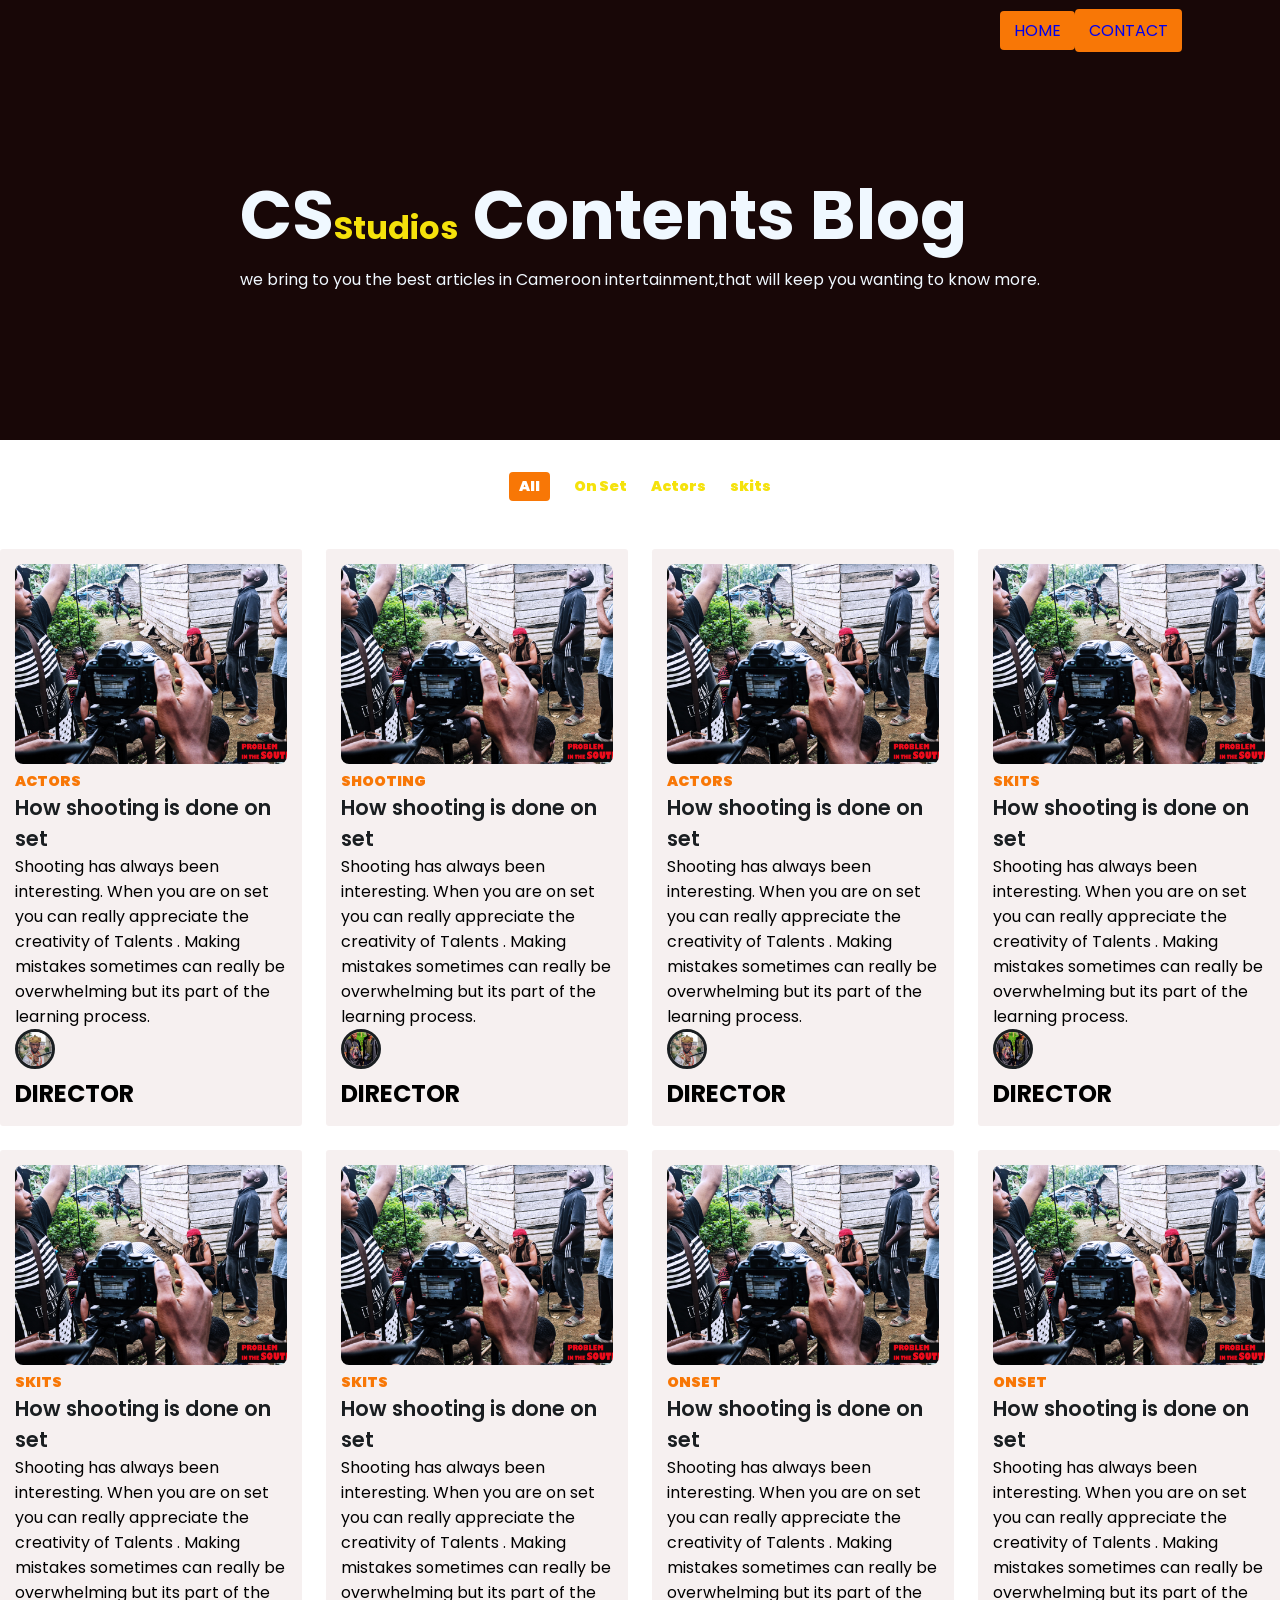
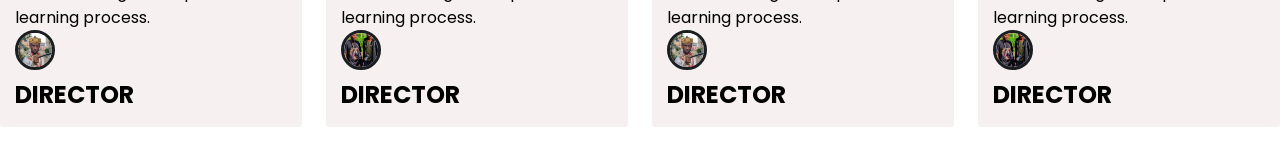
<file: blog.html>
<!DOCTYPE html>
<html lang="en">
<head>
    <meta charset="UTF-8">
    <meta name="viewport" content="width=device-width, initial-scale=1.0">
    <meta name="Description" content="creativesquadstudios"/>
    <meta name="Keyword" content="creativesquadstudios"/>
    <meta name="author" content="creativesquadstudios"/>
    <link rel="canonical" href="https://www.creativesquadstudios.com">
    <meta name="robots" content="noindex, nofollow"/>
    <title>csstudiosBlog</title>
    <link rel="stylesheet" href="blog.css">
    <link rel="stylesheet" href="https://cdnjs.cloudflare.com/ajax/libs/font-awesome/6.5.1/css/all.min.css">
    <link href='https://unpkg.com/boxicons@2.1.4/css/boxicons.min.css' rel='stylesheet'>

</head>
<body>
    
<header>

    <div class="nav_container">
  
      <li><a href="homepage.html" class="Home">Home</a></li>
      <li><a href="contact.html" class="Contact">Contact</a></li>
   </div>
  
  
  </header>
  <section class="home" id="home">
      <div class="home_text">
          <h2 class="tittle">CS<span>Studios</span> Contents Blog</h2>
          <p>we bring to you the best articles in Cameroon intertainment,that will keep you wanting to know more.</p>
      </div>
  </section>
  <div class="post-filter container">
    <span class="filter_item active-filter" data-filter="all">All</span>
    <span class="filter_item " data-filter="On_Set">On Set</span>
    <span class="filter_item " data-filter="Actors">Actors</span>
    <span class="filter_item " data-filter="skits">skits</span>


  </div>
  <section class="post container">
    <div class="post-box Actors">
        <img src="images/PIC-10.jpg" alt="" class="post_image">
        <h2 class="shooting">Actors</h2>
        <a href="#" class="post-tittle">How shooting is done on set</a>
        <p class="post-discription">
            Shooting has always been interesting. When you are on set you can really appreciate the creativity of Talents .
            Making mistakes sometimes can really be overwhelming but its part of the learning process.

        </p>
        <div class="profile">
            
            <img src="images/PXL_20231113_163419939.PORTRAIT.jpg" alt="" class="profile_img">
            <h1 class="DIRECTOR">DIRECTOR</h1>
        </div>
    </div>
    <div class="post-box Actors">
        <img src="images/PIC-10.jpg" alt="" class="post_image">
        <h2 class="shooting">shooting</h2>
        <a href="#" class="post-tittle">How shooting is done on set</a>
        <p class="post-discription">
            Shooting has always been interesting. When you are on set you can really appreciate the creativity of Talents .
            Making mistakes sometimes can really be overwhelming but its part of the learning process.

        </p>
        <div class="profile">
            
            <img src="images/PIC7.jpg" alt="" class="profile_img">
            <h1 class="DIRECTOR">DIRECTOR</h1>
        </div>
    </div>
    <div class="post-box Actors">
        <img src="images/PIC-10.jpg" alt="" class="post_image">
        <h2 class="shooting">Actors</h2>
        <a href="#" class="post-tittle">How shooting is done on set</a>
        <p class="post-discription">
            Shooting has always been interesting. When you are on set you can really appreciate the creativity of Talents .
            Making mistakes sometimes can really be overwhelming but its part of the learning process.

        </p>
        <div class="profile">
            
            <img src="images/PXL_20231113_163419939.PORTRAIT.jpg" alt="" class="profile_img">
            <h1 class="DIRECTOR">DIRECTOR</h1>
        </div>
    </div>
    <div class="post-box skits" >
        <img src="images/PIC-10.jpg" alt="" class="post_image">
        <h2 class="shooting">Skits</h2>
        <a href="#" class="post-tittle">How shooting is done on set</a>
        <p class="post-discription">
            Shooting has always been interesting. When you are on set you can really appreciate the creativity of Talents .
            Making mistakes sometimes can really be overwhelming but its part of the learning process.

        </p>
        <div class="profile">
            
            <img src="images/PIC7.jpg" alt="" class="profile_img">
            <h1 class="DIRECTOR">DIRECTOR</h1>
        </div>
    </div>
    <div class="post-box skits">
        <img src="images/PIC-10.jpg" alt="" class="post_image">
        <h2 class="shooting">skits</h2>
        <a href="#" class="post-tittle">How shooting is done on set</a>
        <p class="post-discription">
            Shooting has always been interesting. When you are on set you can really appreciate the creativity of Talents .
            Making mistakes sometimes can really be overwhelming but its part of the learning process.

        </p>
        <div class="profile">
            
            <img src="images/PXL_20231113_163419939.PORTRAIT.jpg" alt="" class="profile_img">
            <h1 class="DIRECTOR">DIRECTOR</h1>
        </div>
    </div>
    <div class="post-box skits">
        <img src="images/PIC-10.jpg" alt="" class="post_image">
        <h2 class="shooting">skits</h2>
        <a href="#" class="post-tittle">How shooting is done on set</a>
        <p class="post-discription">
            Shooting has always been interesting. When you are on set you can really appreciate the creativity of Talents .
            Making mistakes sometimes can really be overwhelming but its part of the learning process.

        </p>
        <div class="profile">
            
            <img src="images/PIC7.jpg" alt="" class="profile_img">
            <h1 class="DIRECTOR">DIRECTOR</h1>
        </div>
    </div>
    <div class="post-box On_Set">
        <img src="images/PIC-10.jpg" alt="" class="post_image">
        <h2 class="shooting">Onset</h2>
        <a href="#" class="post-tittle">How shooting is done on set</a>
        <p class="post-discription">
            Shooting has always been interesting. When you are on set you can really appreciate the creativity of Talents .
            Making mistakes sometimes can really be overwhelming but its part of the learning process.

        </p>
        <div class="profile">
            
            <img src="images/PXL_20231113_163419939.PORTRAIT.jpg" alt="" class="profile_img">
            <h1 class="DIRECTOR">DIRECTOR</h1>
        </div>
    </div>
    <div class="post-box On_Set">
        <img src="images/PIC-10.jpg" alt="" class="post_image">
        <h2 class="shooting">Onset</h2>
        <a href="#" class="post-tittle">How shooting is done on set</a>
        <p class="post-discription">
            Shooting has always been interesting. When you are on set you can really appreciate the creativity of Talents .
            Making mistakes sometimes can really be overwhelming but its part of the learning process.

        </p>
        <div class="profile">
            
            <img src="images/PIC7.jpg" alt="" class="profile_img">
            <h1 class="DIRECTOR">DIRECTOR</h1>
        </div>
    </div>
  </section> 

  <script
  src="https://code.jquery.com/jquery-3.7.1.js"
  integrity="sha256-eKhayi8LEQwp4NKxN+CfCh+3qOVUtJn3QNZ0TciWLP4="
  crossorigin="anonymous"></script>

  <script src="main.js"></script>

    
</body>

</html>
</file>
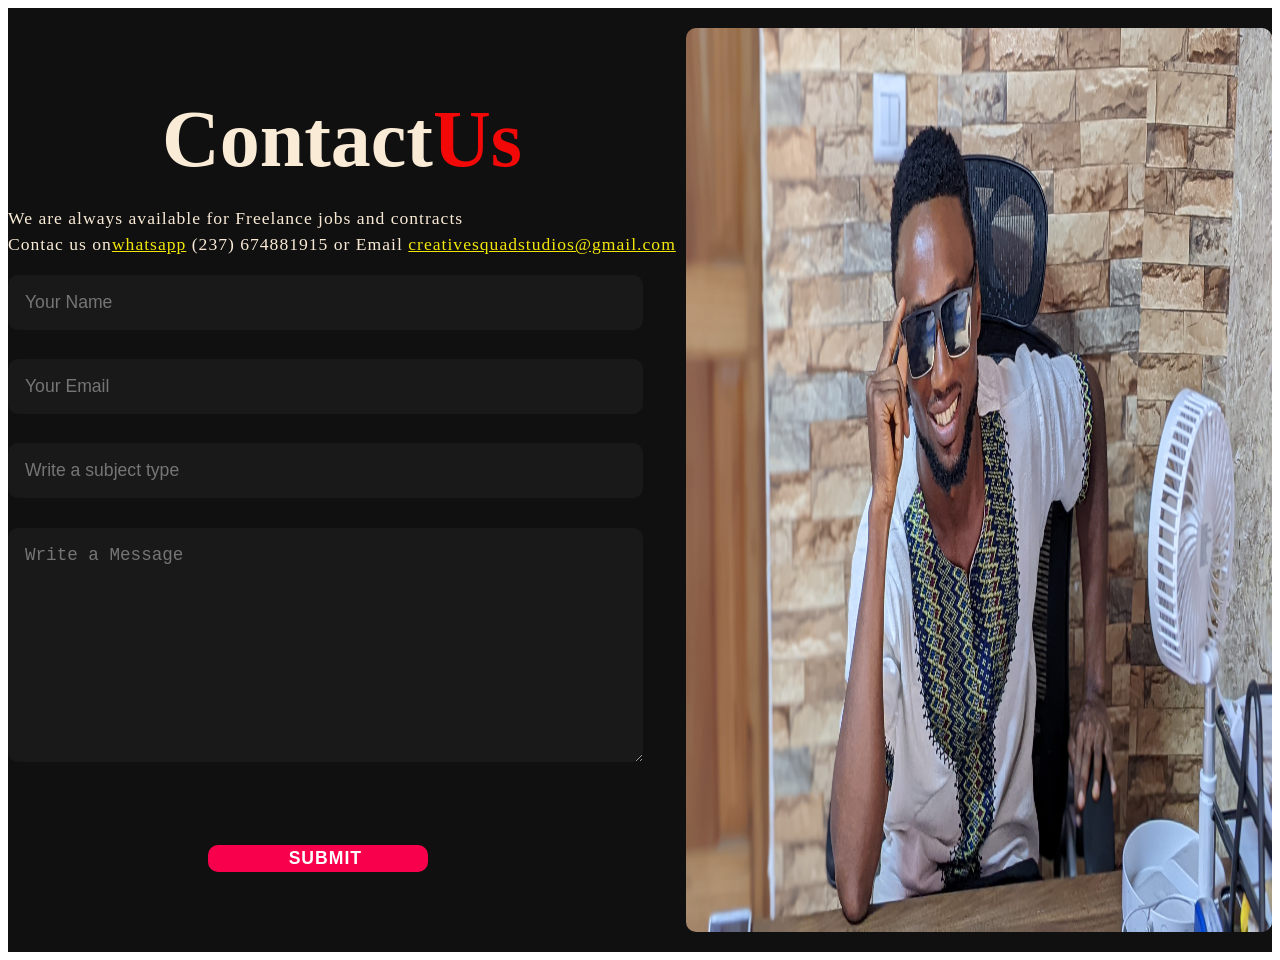
<file: contact.html>
<!DOCTYPE html>
<html lang="en">
<head>
    <meta charset="UTF-8">
    <meta name="viewport" content="width=device-width, initial-scale=1.0">
    <link rel="stylesheet" href="contact.css">
    <title>Contact us</title>
</head>
<body>
    <section class="contact">
        <div class="contact_form">
            <h1>Contact <span>Us</span></h1>
            <p>We are always available for Freelance jobs and contracts<br> 
                Contac us on<a href="#">whatsapp</a>  (237) 674881915 or Email <a href="#">creativesquadstudios@gmail.com</a></p>
                <form action="https://formsubmit.co/agborarrey93@gmail.com" method="POST">
                    <input type="text" name="name" placeholder="Your Name" required><br><br>
                    <input type="email" placeholder="Your Email" name="email" id="Email"><br><br>
                    <input type="hidden" name="_subject" value="New submission!">
                    <input type="hidden" name="_cc" value="creativesquadstudios.com">
                    <input type="hidden" name="_template" value="table">

                    <input type="text" name="subject" placeholder="Write a subject type" required><br><br>
                    <textarea name="Message" id="Message" cols="30" rows="10" placeholder="Write a Message" required></textarea><br><br>
                    <button type="submit" class="btn">submit</button>
                    
                </form>
                
        </div>
        <div class="contact_img">
            <img src="images/PXL_20240130_111126377.PORTRAIT.jpg" alt="">
        </div>
    </section>
    <div class="popup" id="popup">
        <h1>You message will be sent <br>once you click <span>OK</span></h1><br><br>
        
            <button type="button" class="btn" onclick="closepopup()">ok</button>
    
    </div>

    <script>
        let popup = document.getElementById(popup);
        function openpopup(){
            popup.classList.add("open-popup");

        }
        function closepopup(){
            popup.classList.remove("open-popup");
        }
        
    </script>
    
</body>
</html>
</file>
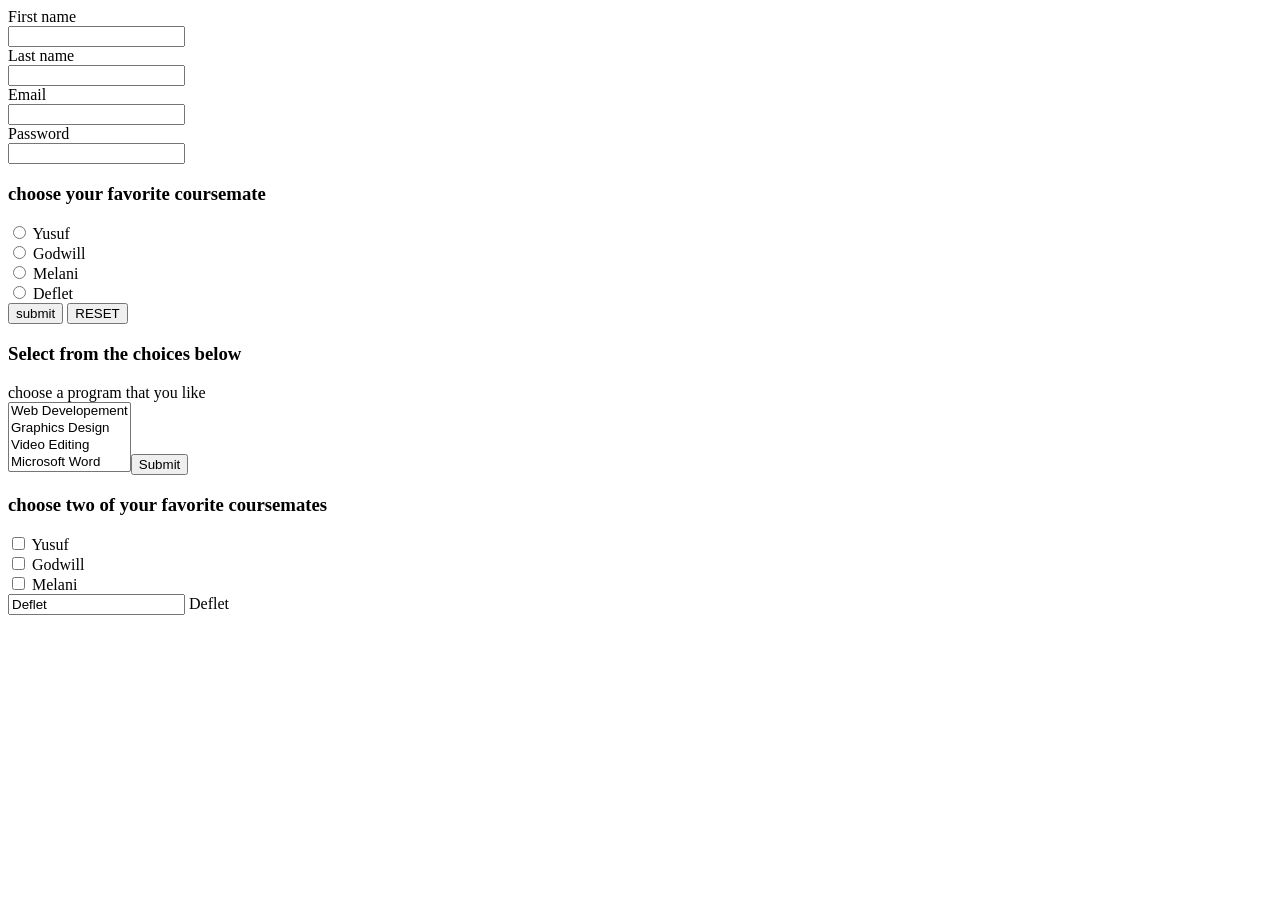
<file: form.html>
<!DOCTYPE html>
<html lang="en">
<head>
    <meta charset="UTF-8">
    <meta name="viewport" content="width=<f>, initial-scale=1.0">
    <title>Document</title>
</head>
<body>
    <form>
        <label for="fname"> First name</label><br>
        <input type="text" id="fname" name="fname"><br>
        <label for="lname"> Last name</label><br>
        <input type="text" id="lname" name="lname"><br>
        <label for="Email"> Email</label><br>
        <input type="text" id="EMAIL" name="EMAIL"><br>
        <label for="password"> Password</label><br>
        <input type="text" id="Password" name="PASSWORD"><br>
    </form>
    <div class="friend">
        
            <h3>
                choose your favorite coursemate 
            </h3>
            <form>
                <input type="radio" id="Yusuf" name="fav_friend" value="Yusuf">
                <label for="Yusuf"> Yusuf</label><br>
                <input type="radio" id="Godwill" name="fav_friend" value="Godwill">
                <label for="Yusuf"> Godwill</label><br>
                <input type="radio" id="Melani" name="fav_friend" value="Melani">
                <label for="Yusuf"> Melani</label><br>
                <input type="radio" id="Deflet" name="fav_friend" value="Deflet">
                <label for="Yusuf"> Deflet</label><br>
                <input type="submit" value="submit">
                <input type="button" value="RESET">

            </form>
            <h3>Select from the choices below</h3>
            <form>
                <label for="programs">choose a program that you like</label><br>
                <select id="programs" name="programs" size="4" multiple>
                    <option value="Web Developement">Web Developement</option>
                    <option value="Graphics Design">Graphics Design</option>
                    <option value="Video Editing">Video Editing</option>
                    <option value="Microsoft Word">Microsoft Word</option>
                    <input type="submit">
                </select>
            </form>

            <h3>
                choose two of your favorite coursemates 
            </h3>
            <form>
                <input type="checkbox" id="Yusuf" name="fav_friend" value="Yusuf">
                <label for="Yusuf"> Yusuf</label><br>
                <input type="checkbox" id="Godwill" name="fav_friend" value="Godwill">
                <label for="Yusuf"> Godwill</label><br>
                <input type="checkbox" id="Melani" name="fav_friend" value="Melani">
                <label for="Yusuf"> Melani</label><br>
                <input type="checkbox                                                               " id="Deflet" name="fav_friend" value="Deflet">
                <label for="Yusuf"> Deflet</label><br>

            </form>

        
    </div>
</body>
</html>
</file>
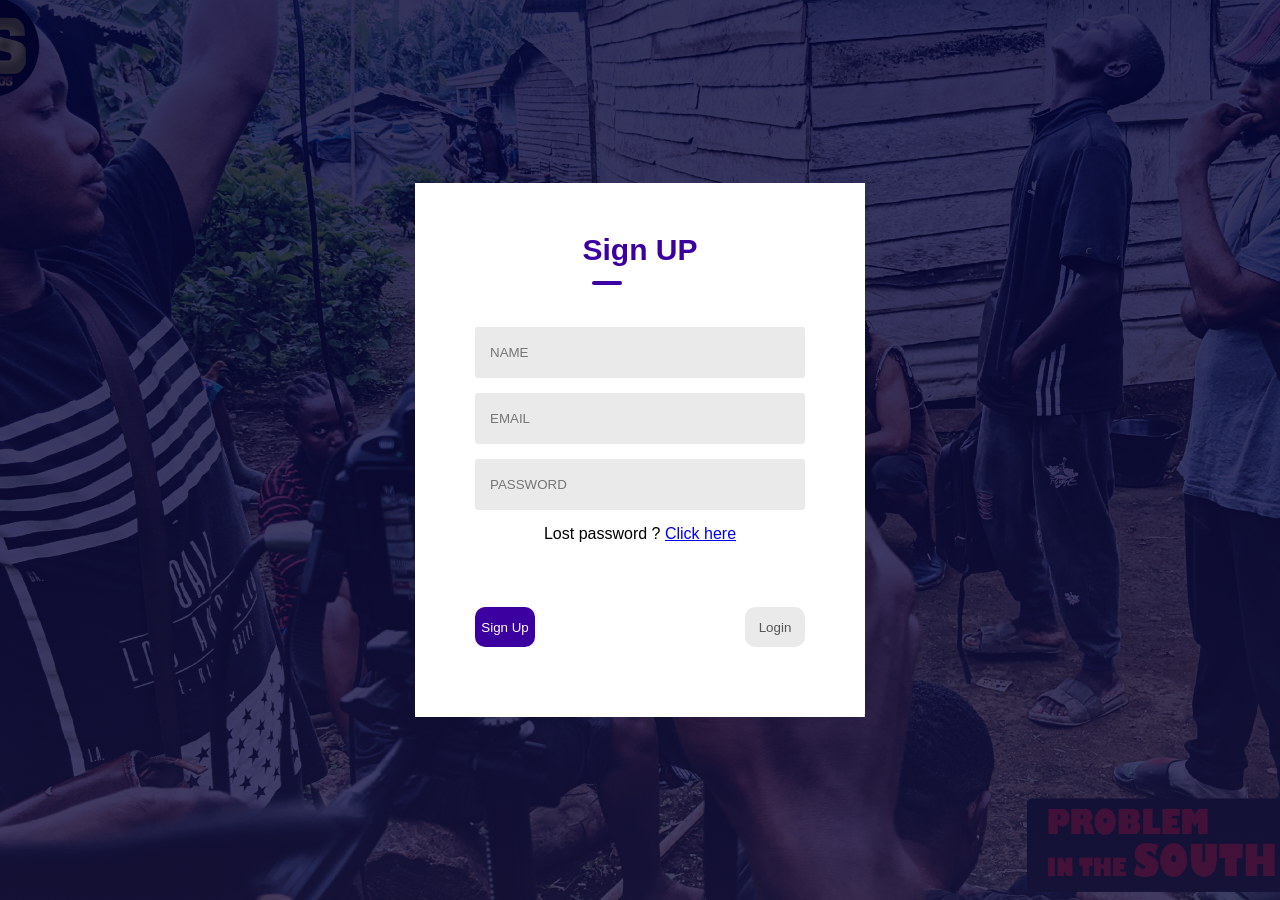
<file: Login.html>
<!DOCTYPE html>
<html lang="en">
<head>
    <meta charset="UTF-8">
    <meta name="viewport" content="width=device-width, initial-scale=1.0">
    <title>Creative squad studios Login page</title>
    <link rel="stylesheet" href="Login.css">
    <link href='https://unpkg.com/boxicons@2.1.4/css/boxicons.min.css' rel='stylesheet'>

</head>
<body>
    <div class="container">
        <div class="form-box">
            <h1 id="tittle">Sign UP</h1>
            <form>
                <div class="input-group">
                    <div class="input-field" id="namefield">
                        <input type="text" placeholder="NAME">

                    </div>
                    <div class="input-field">
                        <input type="EMAIL" placeholder="EMAIL">

                    </div>
                    <div class="input-field">
                        <input type="PASSWORD" placeholder="PASSWORD">

                    </div>
                    <p>Lost password ? <a href="#"> Click here</a><p>
                </div>
                <div class="btn-field">
                    <button type="button" id="SignupBtn">Sign Up</button>
                    <button type="button" id="loginBtn" class="Disable">Login</button>
                </div>
            </form>
        </div>
        
    </div> 

    <script>
        let SignupBtn = document.getElementById("SignupBtn");
        let loginBtn = document.getElementById("loginBtn");
        let namefield = document.getElementById("namefield");
        let tittle = document.getElementById("tittle");

        loginBtn.onclick = function(){
            namefield.style.maxHeight ="0";
            tittle.innerHTML ="Login";
            SignupBtn.classList.add ("Disable")
            loginBtn.classList.remove ("Disable")
        }

        SignupBtn.onclick = function(){
            namefield.style.maxHeight ="60px";
            tittle.innerHTML ="Sign UP";
            SignupBtn.classList.remove("Disable")
            loginBtn.classList.add ("Disable")




        }

    </script>
 
    
</body>
</html>
</file>
<file: blog.css>
@import url('https://fonts.googleapis.com/css2?family=Poppins:ital,wght@0,100;0,200;0,300;1,400&display=swap');
*{
    font-family: 'Poppins', sans-serif;
    margin: 0;
    padding: 0;
    scroll-behavior: smooth;
    scroll-padding-top: 2rem;
    box-sizing: border-box;

}

:root{
    --container-color:#1a1e21;
    --second-color:#fd8f44
    --text-color:#172317;
    --bg-color:#fff;

}
a{
    text-decoration: none;

}
li{
    list-style: none;
}
img{
    width: 100%;
}
section{
    padding: 3rem 0 2rem;

}
header{
    position: absolute;
    top: 10;
    left: 10;
    width: 100%;
    z-index: 200;
}
.nav_container{
    display: flex;
    align-items: center;
    justify-content: space-between;
    padding: 18px 0;
}
.Home{
    padding: 8px 14px;
    text-transform: uppercase;
    font-weight: 500px;
    border-radius: 4px;
    background: #f87706;
    margin-left: 1000px;
}
.Contact{
    padding: 10px 14px;
    text-transform: uppercase;
    font-weight: 500px;
    border-radius: 4px;
    background: #f87706;
    margin-right: 100px;
}
@media screen and (max-width: 574px){
    .Contact{
        padding: 8px 5px;
        text-transform: uppercase;
        font-weight: 500px;
        border-radius: 4px;
        background: #f87706;
        margin-right: 250px;
    }
    .Home{
        padding: 8px 14px;
        text-transform: uppercase;
        font-weight: 500px;
        border-radius: 4px;
        background: #f87706;
        margin-left: 250px;
    }
    .nav_container{
        display: flex;
        align-items: center;
        justify-content: space-between;
        padding: 28px 5px;
        gap: .5rem;
    }
    .home{
        background: #180707;
        min-height: 440px;
        width: 100%;
        display: flex;
        justify-content: center;
        align-items: center;
        color: aliceblue;
    }
    .home .home_text h2{
        display: flex;
        justify-content: center;
        font-size: 30px;
        text-decoration: underline;
    }
    .home .home_text p{
        display: flex;
        justify-content: center;
        font-size: 20px;
        margin-top: 10px;
        font-weight: 600;
        text-align: left;
        margin-left: 2%;
    }

    

}
.home{
    background: #180707;
    min-height: 440px;
    width: 100%;
    display: flex;
    justify-content: center;
    align-items: center;
    color: aliceblue;
}
.tittle{
    font-size: 4.3rem;
}
.home_text p{
    display:flex;
    justify-content: center;
}
span {
    color: #f5e20b;
    font-size: 2rem;
}
.post-filter{
    display: flex;
    justify-content: center;
    align-items: center;
    column-gap: 1.5rem;
    margin-top: 2rem !important;


}
.filter_item{
    font-size: 0.9rem;
    font-weight: 900;
    cursor: pointer;

}
.active-filter{
    background: #f87706;
    color: #fff;
    padding: 4px 10px;
    border-radius: 4px;



}
.post{
    display: grid;
    grid-template-columns: repeat(auto-fit,minmax(280px,auto));
    justify-content: center;
    gap: 1.5rem;
}
.post-box{
    background-color: #f6efefe6;
    box-shadow: #1a1e21;
    padding: 15px;
    border-radius: 0.2rem;
}
.post_image{
    width: 100%;
    height: 200px;
    object-fit: cover;
    object-position: center;
    border-radius: 0.5rem;

}
.shooting{
    font-size: 0.9rem;
    font-weight: 900;
    text-transform: uppercase;
    color: #f87706;
}
.post-tittle{
    font-size: 1.3rem;
    font-weight: 600;
    color: #1a1e21;
    display: -webkit-box;
    -webkit-line-clamp: 0.5;
    -webkit-box-orient: vertical;
    overflow: hidden;
}
.profile_img{
    width: 40px;
    height: 40px;
    object-fit: cover;
    object-position: center;
    border-radius: 0.5rem;
    border-radius: 50%;
    border:solid var(--container-color)
}
</file>
<file: contact.css>
section{
    padding: 40px 60px;

}
.contact{
    background: #101010;
    height: 100%;
    width: 100%;
    min-height: 100vh;
    display: grid;
    grid-template-columns:auto auto;
    gap: 10px;
    padding: 20px 0;


    

    
   
}
.contact_img img{
    height: 100%;
    width: 100%;
    min-height: 100vh;
    border-radius: 10px;
}
.contact_form h1{
    font-size: 80px;
    color: antiquewhite;
    margin-bottom: 20px;
    display: flex;
    justify-content: center;

}
span{
    color: #f30808;
}
.contact_form p{
    color: antiquewhite;
    letter-spacing: 1px;
    line-height: 26px;
    font-size: 1.1rem;

}
a{
    color: #f3e708;
}
.contact_form form{
    position: relative;
}
.contact_form form input, form textarea{
    width: 90%;
    padding: 17px;
    border: none;
    outline: none;
    background: #191919;
    color: #fff;
    font-size: 1.1rem;
    margin-bottom: 0.7rem;
    border-radius: 10px;

}
.contact_form form .btn{
    display: inline-block;
    background: #f9004d;
    font-size: 1.1rem;
    letter-spacing: 1px;
    text-transform: uppercase;
    font-weight: 600;
    border: 2px solid transparent;
    border-radius: 10px;
    width: 220px;
    transition: ease 20s;
    cursor: pointer;
    padding-left: 20px;
    margin-left: 30%;
    

    }
    .contact_form form .btn:hover{
        border: 2px solid #f9004d;
        background: transparent;
        transform: scale(1.1);
    }
    @media (max-width: 1570px) {
        section{
            padding: 80px 3%;
            transition: 2s;


        }

        
    }
    .popup{
        width: 400px;
        
        background: #0c36cf;
        display: flex;
        align-items: center;
        justify-content: center;
        border-radius: 6px;
        position: absolute;
        top: 0%;
        left: 10%;
        text-align: center;
        transform: scale(0.1);
        visibility: hidden;
        transition: transform 0.4s  top 0.4s;
        
        color: #fff;

    }
    .open-popup{
        top: 100%;
        transform: scale(1);
        visibility: visible;
    }
.btn{
    width: 100%;
    margin-top: 50px;
    background: #101010;
    color: #fff;
    font-size: 20px;
}
</file>
<file: Login.css>
*{
    margin: 0;
    padding: 0;
    font-family: 'Lucida Sans', 'Lucida Sans Regular', 'Lucida Grande', 'Lucida Sans Unicode', Geneva, Verdana, sans-serif;
    box-sizing: border-box;
}
.container{
    width: 100%;
    height: 100vh;
    background-image:linear-gradient(rgba(0,0,50,0.8),rgba(24, 20, 65, 0.8)), url(images/PIC-10.jpg);
    background-position: center;
    background-size: cover;
    position: relative;
}
.form-box{
    width: 90%;
    max-width: 450PX;
    position: absolute;
    top: 50%;
    left: 50%;
    transform: translate(-50%,-50%);
    background: #fff;
    padding: 50PX 60PX 70PX;
    text-align: center;
}
.form-box h1{
    font-size: 30px;
    margin-bottom: 60px;
    color: #3c00a0;
    position: relative;
}
.form-box h1::after{
    content: '';
    width: 30px;
    height: 4px;
    border-radius: 3px;
    background: #3c00a0;
    position: absolute;
    bottom: -18px;
    left: 40%;
    transform: translate(-50%);
}
.input-field{
    background: #eaeaea;
    margin: 15px 0;
    border-radius: 3px;
    display: flex;
    align-items: center;
    max-height: 65px;
    transition: max-height 0.5s;
    overflow: hidden;
}
input{
    width: 100%;
    background: transparent;
    border: 0;
    outline: 0;
    padding: 18px 15px;
}
.btn-field{
    width: 100%;
    display: flex;
    justify-content: space-between;


}
.btn-field button{
    flex-basis: 60px;
    background: #3c00a0;
    color: #fff;
    height: 40px;
    border: 0;
    border-radius: 10px;
    outline: 0;
    cursor: pointer;
    transition: background 1s;

}
.input-group{
    height: 280px;

}
.btn-field button.Disable {
background:#eaeaea;
color:#555;


}
</file>
